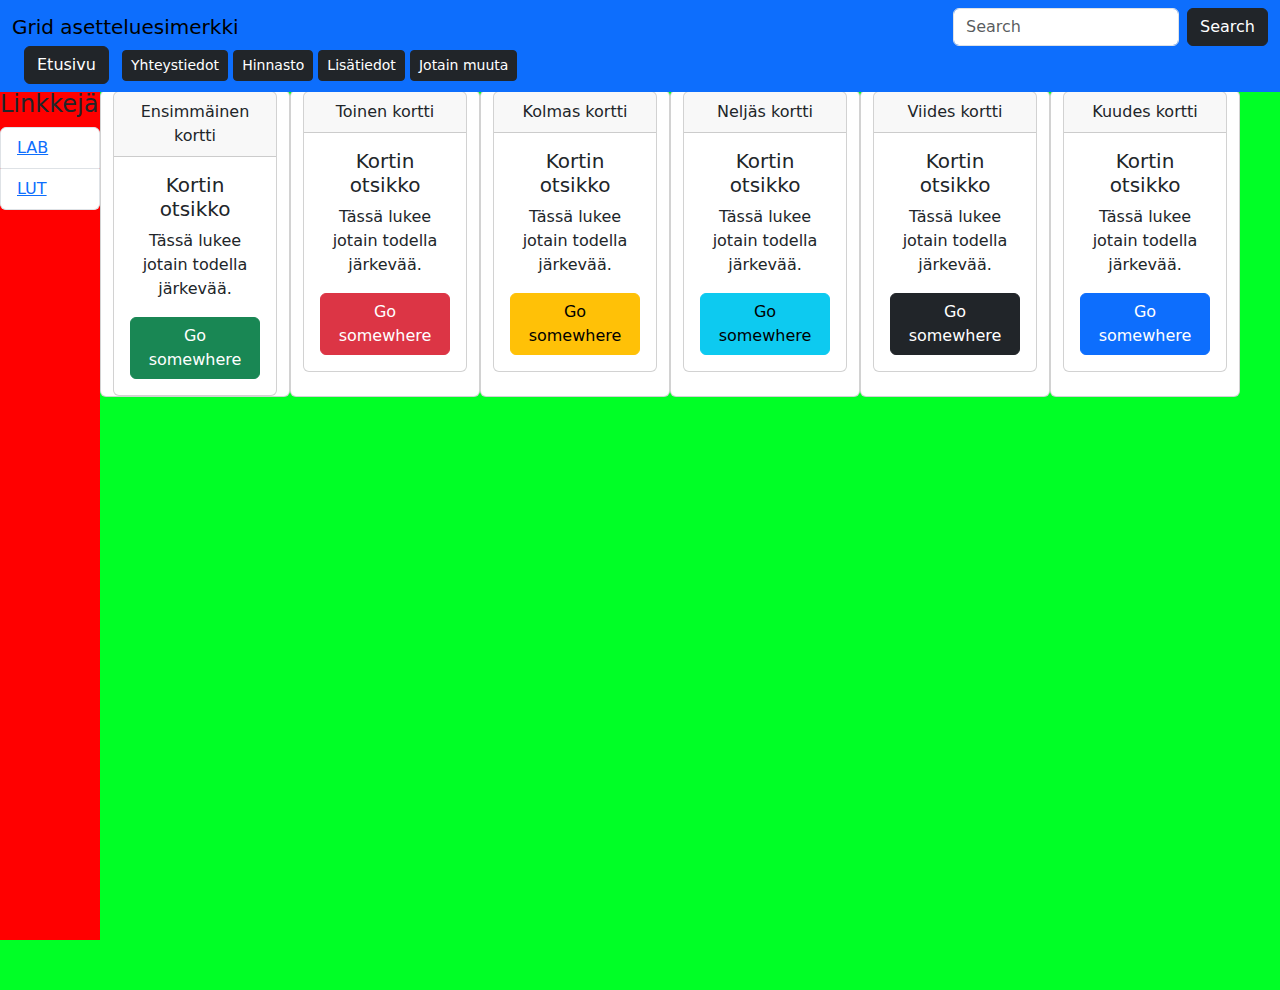
<file: bootstrap-grid.html>
<!DOCTYPE html>
<html>

<head>
    <meta charset="utf-8">
    <meta name="viewport" content="width=device-width, initial-scale=1">
    <title>Grid esimerkki</title>
    <link href="https://cdn.jsdelivr.net/npm/bootstrap@5.3.3/dist/css/bootstrap.min.css" rel="stylesheet"
        integrity="sha384-QWTKZyjpPEjISv5WaRU9OFeRpok6YctnYmDr5pNlyT2bRjXh0JMhjY6hW+ALEwIH" crossorigin="anonymous">
    <link type="text/css" rel="stylesheet" href="tyylit/grid.css">
</head>

<body>
    <div class="main">
        <nav class="navbar fixed-top bg-primary">
            <div class="container-fluid">
                <span class="navbar-brand mb-0 h1">Grid asetteluesimerkki</span>
                <form class="d-flex" role="search">
                    <input class="form-control me-2" type="search" placeholder="Search" aria-label="Search">
                    <button class="btn btn-dark" type="submit">Search</button>
                </form>
                <form class="container-fluid justify-content-start">
                    <button class="btn btn-dark me-2" type="button">Etusivu</button>
                    <button class="btn btn-sm btn-dark" type="button">Yhteystiedot</button>
                    <button class="btn btn-sm btn-dark" type="button">Hinnasto</button>
                    <button class="btn btn-sm btn-dark" type="button">Lisätiedot</button>
                    <button class="btn btn-sm btn-dark" type="button">Jotain muuta</button>
                </form>
            </div>
        </nav>
        <div class="grid-container">
            <div class="sidebar">
                <h4>Linkkejä</h4>
                <ul class="list-group">
                    <li class="list-group-item"><a href="https://lab.fi" data-bs-toggle="tooltip"
                            data-bs-placement="top" data-bs-title="Default tooltip">LAB</a></li>
                    <li class="list-group-item"><a href="https://lut.fi" data-bs-toggle="tooltip"
                            data-bs-placement="top" data-bs-title="Default tooltip">LUT</a></li>
                </ul>
            </div>
            <div class="container">
                <div class="row">
                    <div class="card text-center col-6 col-md-4 col-lg-2">
                        <div class="card">
                            <div class="card-header">
                                Ensimmäinen kortti
                            </div>
                            <div class="card-body">
                                <h5 class="card-title">Kortin otsikko</h5>
                                <p class="card-text">Tässä lukee jotain todella järkevää.</p>
                                <a href="#" class="btn btn-success">Go somewhere</a>
                            </div>
                        </div>
                    </div>
                    <div class="card text-center col-6 col-md-4 col-lg-2">
                        <div class="card">
                            <div class="card-header">
                                Toinen kortti
                            </div>
                            <div class="card-body">
                                <h5 class="card-title">Kortin otsikko</h5>
                                <p class="card-text">Tässä lukee jotain todella järkevää.</p>
                                <a href="#" class="btn btn-danger">Go somewhere</a>
                            </div>
                        </div>
                    </div>
                    <div class="card text-center col-6 col-md-4 col-lg-2">
                        <div class="card">
                            <div class="card-header">
                                Kolmas kortti
                            </div>
                            <div class="card-body">
                                <h5 class="card-title">Kortin otsikko</h5>
                                <p class="card-text">Tässä lukee jotain todella järkevää.</p>
                                <a href="#" class="btn btn-warning">Go somewhere</a>
                            </div>
                        </div>
                    </div>
                    <div class="card text-center col-6 col-md-4 col-lg-2">
                        <div class="card">
                            <div class="card-header">
                                Neljäs kortti
                            </div>
                            <div class="card-body">
                                <h5 class="card-title">Kortin otsikko</h5>
                                <p class="card-text">Tässä lukee jotain todella järkevää.</p>
                                <a href="#" class="btn btn-info">Go somewhere</a>
                            </div>
                        </div>
                    </div>
                    <div class="card text-center col-6 col-md-4 col-lg-2">
                        <div class="card">
                            <div class="card-header">
                                Viides kortti
                            </div>
                            <div class="card-body">
                                <h5 class="card-title">Kortin otsikko</h5>
                                <p class="card-text">Tässä lukee jotain todella järkevää.</p>
                                <a href="#" class="btn btn-dark">Go somewhere</a>
                            </div>
                        </div>
                    </div>
                    <div class="card text-center col-6 col-md-4 col-lg-2">
                        <div class="card">
                            <div class="card-header">
                                Kuudes kortti
                            </div>
                            <div class="card-body">
                                <h5 class="card-title">Kortin otsikko</h5>
                                <p class="card-text">Tässä lukee jotain todella järkevää.</p>
                                <a href="#" class="btn btn-primary">Go somewhere</a>
                            </div>
                        </div>
                    </div>
                </div>
            </div>
            <script src="https://cdn.jsdelivr.net/npm/bootstrap@5.3.3/dist/js/bootstrap.bundle.min.js"
                integrity="sha384-YvpcrYf0tY3lHB60NNkmXc5s9fDVZLESaAA55NDzOxhy9GkcIdslK1eN7N6jIeHz"
                crossorigin="anonymous"></script>

            <script> const tooltipTriggerList = document.querySelectorAll('[data-bs-toggle="tooltip"]')
                const tooltipList = [...tooltipTriggerList].map(tooltipTriggerEl => new bootstrap.Tooltip(tooltipTriggerEl))</script>
</body>

</html>
</file>
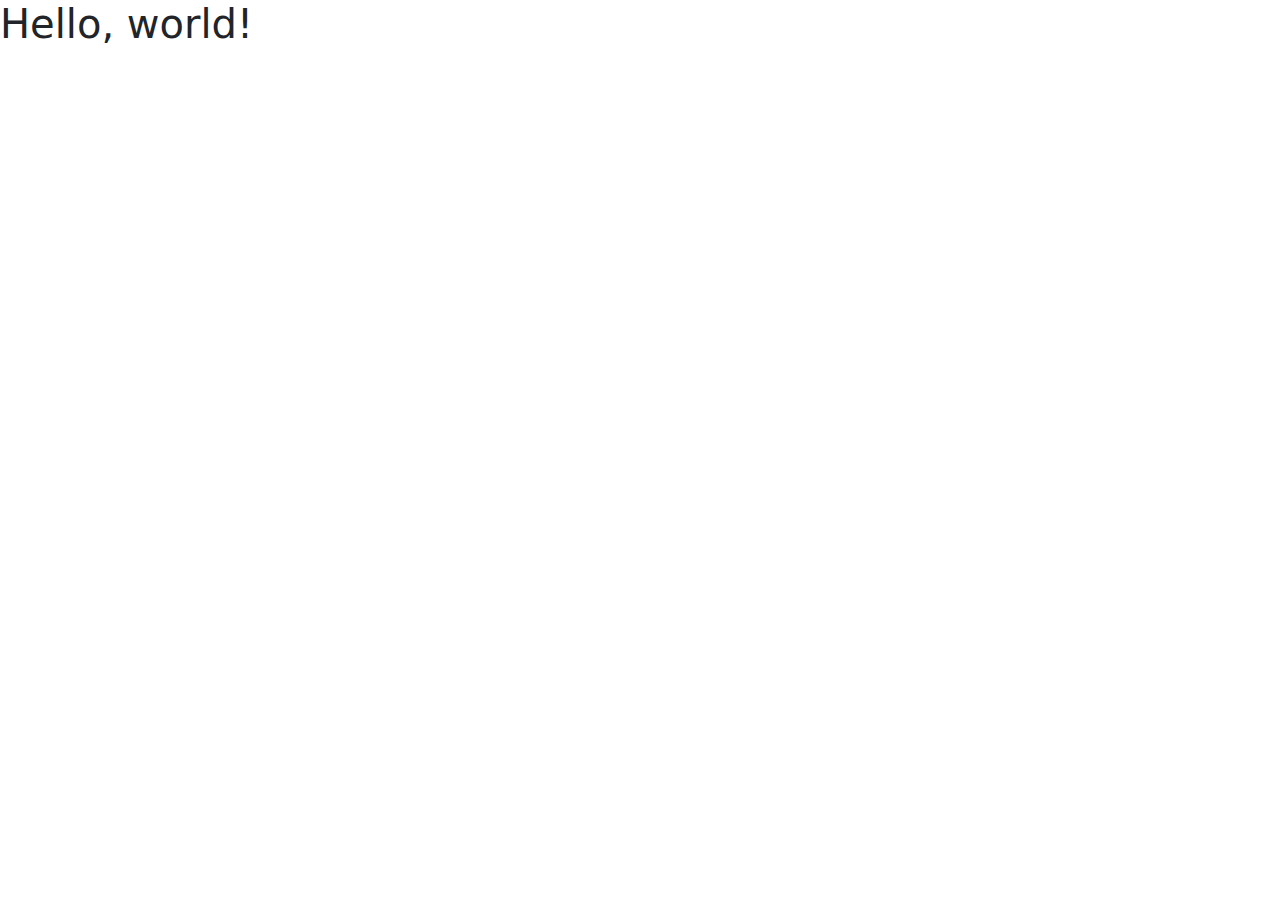
<file: bootstrap.html>
<!doctype html>
<html lang="en">

<head>
    <meta charset="utf-8">
    <meta name="viewport" content="width=device-width, initial-scale=1">
    <title>Bootstrap demo</title>
    <link href="https://cdn.jsdelivr.net/npm/bootstrap@5.3.3/dist/css/bootstrap.min.css" rel="stylesheet"
        integrity="sha384-QWTKZyjpPEjISv5WaRU9OFeRpok6YctnYmDr5pNlyT2bRjXh0JMhjY6hW+ALEwIH" crossorigin="anonymous">
</head>

<body>
    <h1>Hello, world!</h1>
    <script src="https://cdn.jsdelivr.net/npm/bootstrap@5.3.3/dist/js/bootstrap.bundle.min.js"
        integrity="sha384-YvpcrYf0tY3lHB60NNkmXc5s9fDVZLESaAA55NDzOxhy9GkcIdslK1eN7N6jIeHz"
        crossorigin="anonymous"></script>
</body>

</html>
</file>
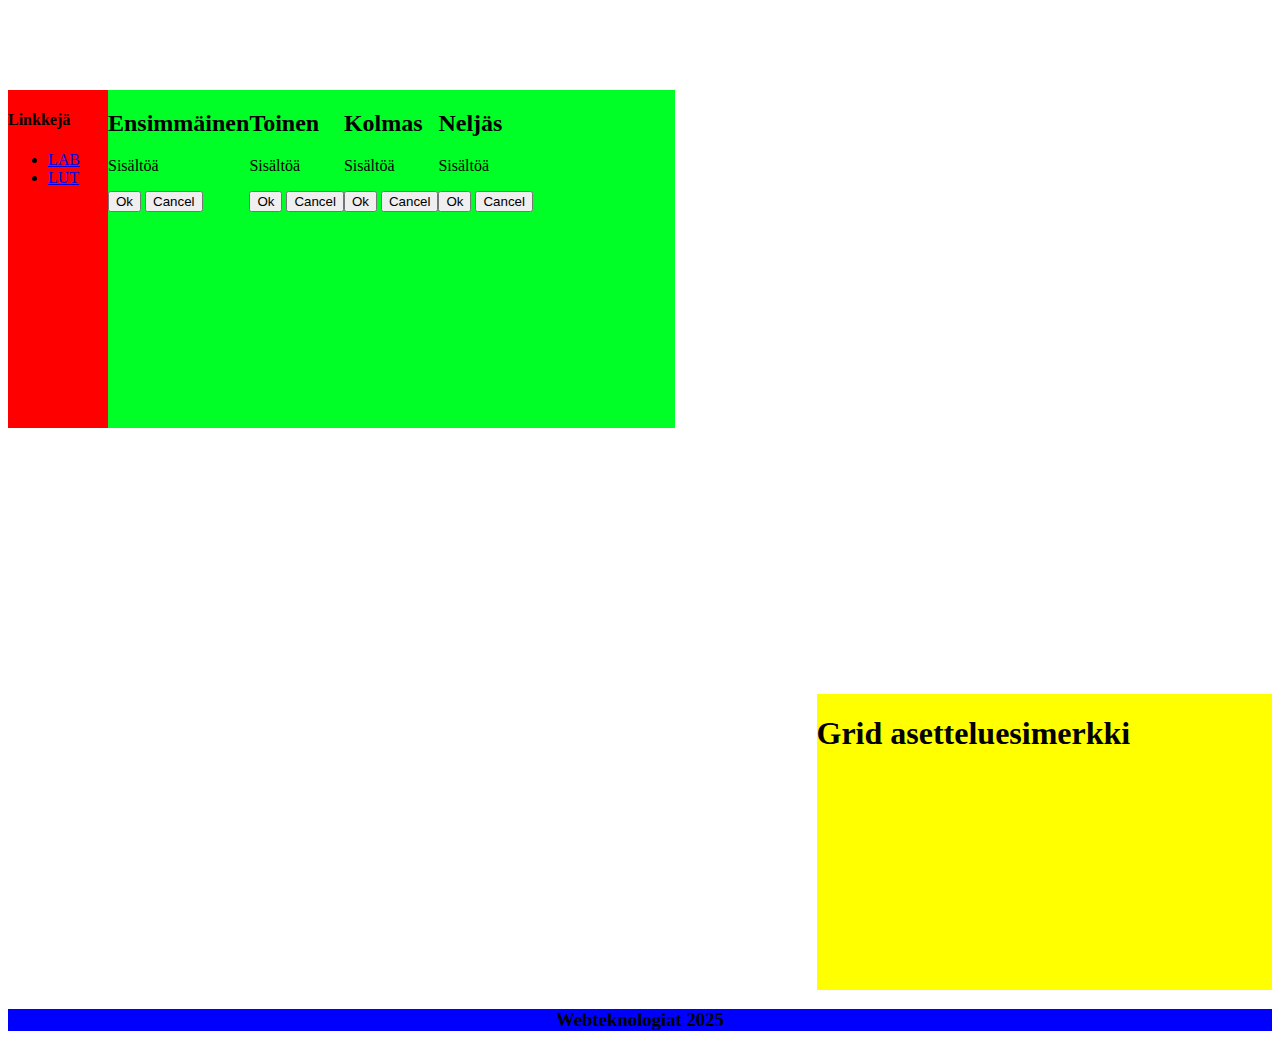
<file: grid.html>
<!DOCTYPE html>
<html>

<head>
    <title>Grid esimerkki</title>
    <link type="text/css" rel="stylesheet" href="tyylit/grid.css">
</head>

<body>
    <div class="grid-container">
        <div class="header">
            <h1>Grid asetteluesimerkki</h1>
        </div>
        <div class="sidebar">
            <h4>Linkkejä</h4>
            <ul>
                <li><a href="https://lab.fi">LAB</a></li>
                <li><a href="https://lut.fi">LUT</a></li>
            </ul>
        </div>
        <div class="main">
            <div class="card">
                <h2>Ensimmäinen</h2>
                <p>Sisältöä</p>
                <div>
                    <input type="button" value="Ok">
                    <input type="button" value="Cancel">
                </div>
            </div>
            <div class="card">
                <h2>Toinen</h2>
                <p>Sisältöä</p>
                <div>
                    <input type="button" value="Ok">
                    <input type="button" value="Cancel">
                </div>
            </div>
            <div class="card">
                <h2>Kolmas</h2>
                <p>Sisältöä</p>
                <div>
                    <input type="button" value="Ok">
                    <input type="button" value="Cancel">
                </div>
            </div>
            <div class="card">
                <h2>Neljäs</h2>
                <p>Sisältöä</p>
                <div>
                    <input type="button" value="Ok">
                    <input type="button" value="Cancel">
                </div>
            </div>
        </div>
    </div>
    <div class="footer">
        <h3>Webteknologiat 2025</h3>
    </div>
    </div>

</body>

</html>
</file>
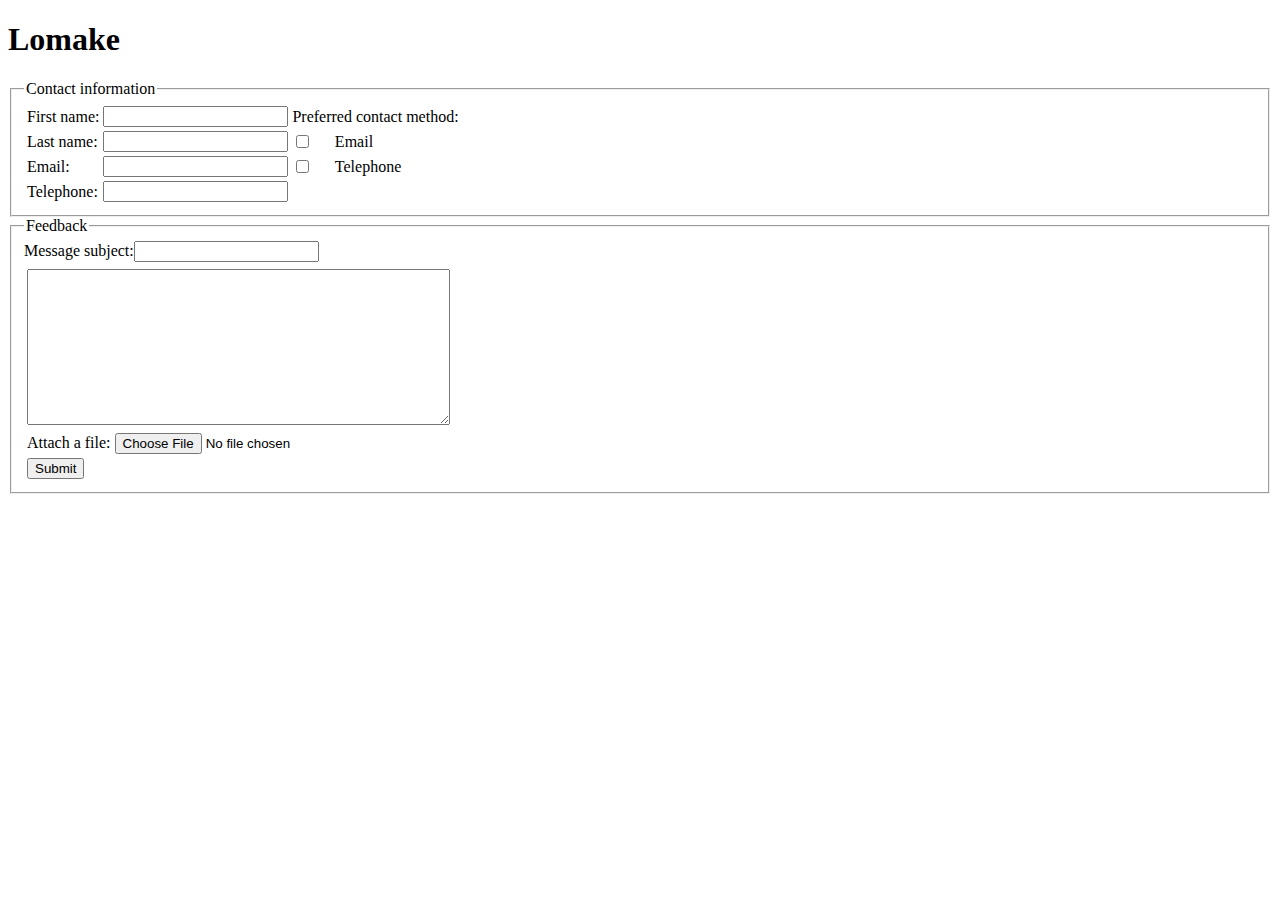
<file: lomake.html>
<!DOCTYPE html>
<html lang="fi">

<head>
    <title>Lomake</title>
</head>

<body>
    <h1>Lomake</h1>

    <form>
        <fieldset>
            <legend>Contact information</legend>
            <table>
                <tr>
                    <td><label for="fname">First name:</label></td>
                    <td><input type="text" id="fname" name="fname"></td>
                    <td colspan="2">Preferred contact method:</td>
                </tr>
                <tr>
                    <td><label for="lname">Last name:</label></td>
                    <td><input type="text" id="lname" name="lname"></td>
                    <td><input type="checkbox"></td>
                    <td><label>Email</label></td>
                </tr>
                <tr>
                    <td><label for="email">Email:</label></td>
                    <td><input type="text" id="email" name="email"></td>
                    <td><input type="checkbox"></td>
                    <td><label>Telephone</label></td>
                </tr>
                <tr>
                    <td><label for="tphone">Telephone:</label></td>
                    <td><input type="text" id="tphone" name="tphone"></td>
                </tr>
            </table>
        </fieldset>
        <fieldset>
            <legend>Feedback</legend>
            <table>
                <tr>
                    <td></td><label for="msg">Message subject:</label>
                    <input type="text" id="msg" name="msg"></td>
                </tr>
                <tr>
                    <td><textarea rows="10" cols="50"></textarea></td>
                </tr>
                <tr>
                    <td><label for="attach">Attach a file:</label>
                        <input type="file" id="attach" name="attach">
                    </td>
                </tr>
                <tr>
                    <td><input type="submit"></td>
                </tr>
            </table>
        </fieldset>
    </form>
</body>

</html>
</file>
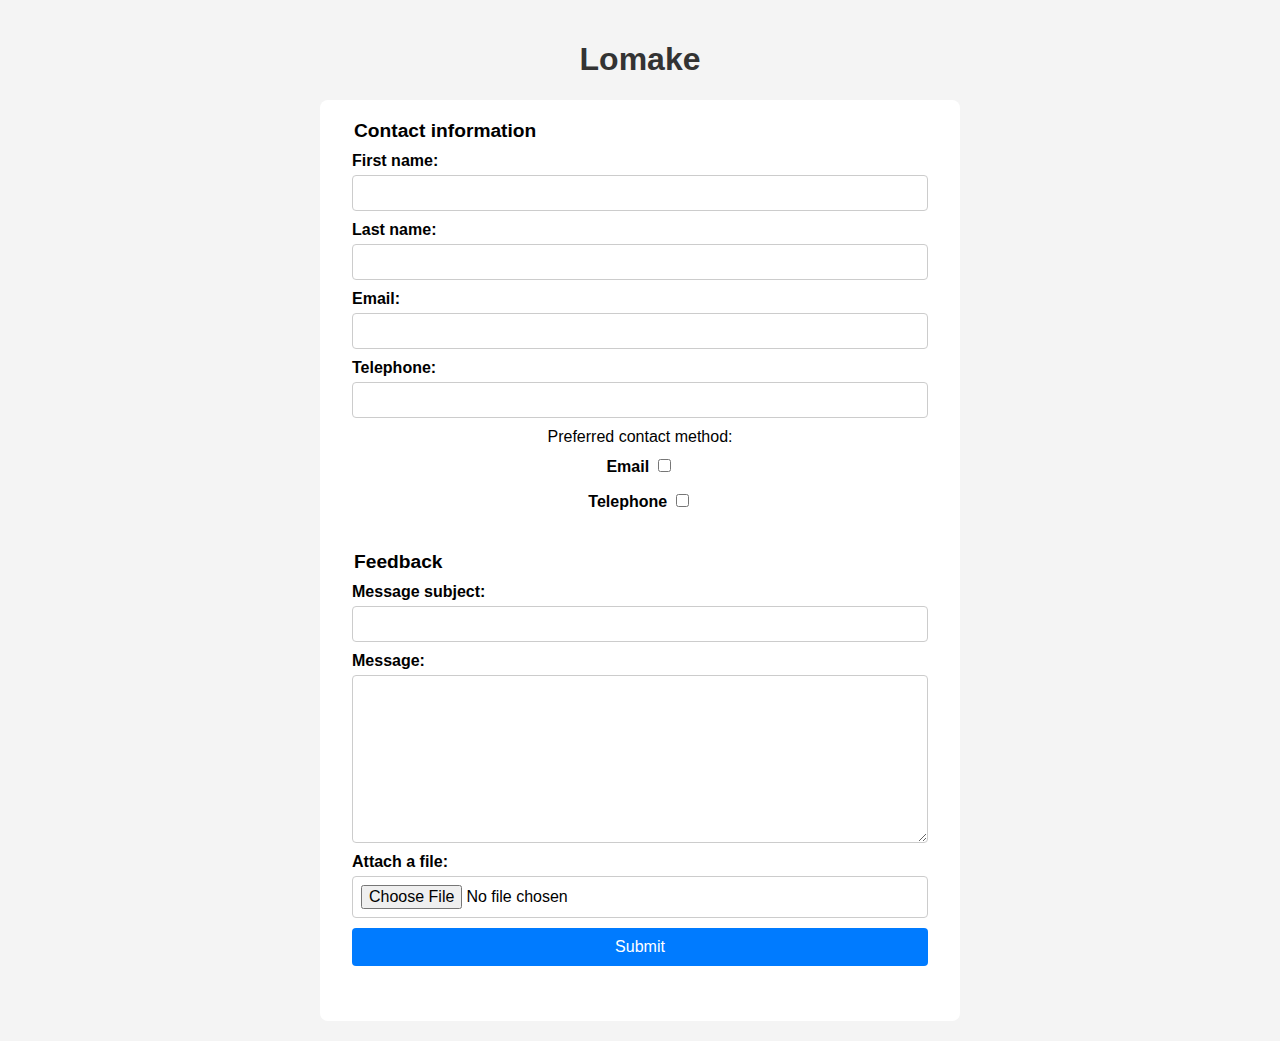
<file: lomake2.html>
<!DOCTYPE html>
<html lang="fi">

<head>
    <meta charset="UTF-8">
    <meta name="viewport" content="width=device-width, initial-scale=1.0">
    <title>Lomake</title>
    <link rel="stylesheet" href="tyylit/styles.css">
</head>

<body>
    <h1>Lomake</h1>
    <form>
        <fieldset class="contact-info">
            <legend>Contact information</legend>
            <div class="form-group">
                <label for="fname">First name:</label>
                <input type="text" id="fname" name="fname">
            </div>
            <div class="form-group">
                <label for="lname">Last name:</label>
                <input type="text" id="lname" name="lname">
            </div>
            <div class="form-group">
                <label for="email">Email:</label>
                <input type="text" id="email" name="email">
            </div>
            <div class="form-group">
                <label for="tphone">Telephone:</label>
                <input type="text" id="tphone" name="tphone">
            </div>
            <div class="form-group contact-method">
                <span>Preferred contact method:</span>
                <label for="contact-email">Email
                    <input type="checkbox" id="contact-email"></label>
                <label for="contact-phone">Telephone
                    <input type="checkbox" id="contact-phone"></label>
            </div>
        </fieldset>

        <fieldset class="feedback">
            <legend>Feedback</legend>
            <div class="form-group">
                <label for="msg">Message subject:</label>
                <input type="text" id="msg" name="msg">
            </div>
            <div class="form-group">
                <label for="message">Message:</label>
                <textarea id="message" rows="10" cols="50"></textarea>
            </div>
            <div class="form-group">
                <label for="attach">Attach a file:</label>
                <input type="file" id="attach" name="attach">
            </div>
            <div class="form-group">
                <input type="submit" value="Submit">
            </div>
        </fieldset>
    </form>
</body>

</html>
</file>
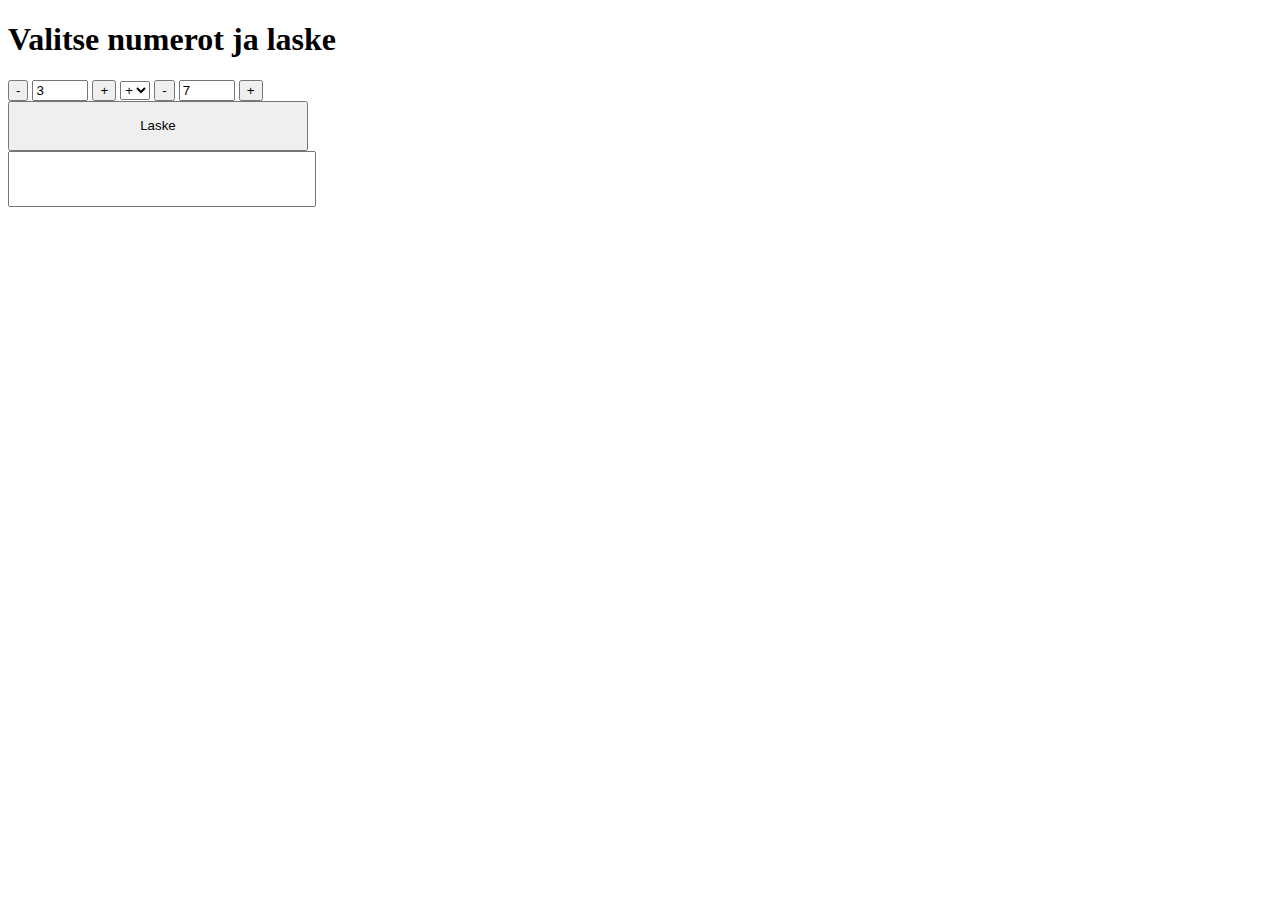
<file: java/calculator.html>
<!DOCTYPE html>
<html lang="en">

<head>
    <meta charset="UTF-8">
    <meta name="viewport" content="width=device-width, initial-scale=1.0">
    <title>Document</title>
    <link type="text/css" href="styles/calculator.css">
    <link href="https://cdn.jsdelivr.net/npm/bootstrap@5.3.4/dist/css/bootstrap.min.css" rel="stylesheet"
        integrity="sha384-DQvkBjpPgn7RC31MCQoOeC9TI2kdqa4+BSgNMNj8v77fdC77Kj5zpWFTJaaAoMbC" crossorigin="anonymous">
</head>
</head>

<body>
    <div class="container mt-5 text-center">
        <h1>Valitse numerot ja laske</h1>

        <div class="d-flex justify-content-center align-items-center my-3">
            <button class="btn btn-primary me-2" onclick="changeNumber('num1', -1)">-</button>
            <input id="num1" type="number" value="0" class="form-control text-center w-25" min="0" max="10">
            <button class="btn btn-primary ms-2" onclick="changeNumber('num1', +1)">+</button>

            <select id="operator" class="form-select w-25 mx-auto my-2">
                <option value="+">+</option>
                <option value="-">-</option>
                <option value="*">*</option>
                <option value="/">/</option>
            </select>

            <button class="btn btn-primary me-2" onclick="changeNumber('num2', -1)">-</button>
            <input id="num2" type="number" value="0" class="form-control text-center w-25" min="0" max="10">
            <button class="btn btn-primary ms-2" onclick="changeNumber('num2', +1)">+</button>
        </div>

        <button class="btn btn-primary me-2" style="width:300px;height:50px;" onclick="calculate()">Laske</button>

        <div class="result-box mt-5">
            <input id="result" style="width:300px;height:50px;" type="text">
        </div>
        <div id="calculation-history" class="mt-3">
            <ul id="history-list"></ul>
        </div>

        <div class="mt-3">
            <p id="calculation-count"></p>
        </div>
        <script defer src="scripts/calculator.js"></script>
</body>

</html>
</file>
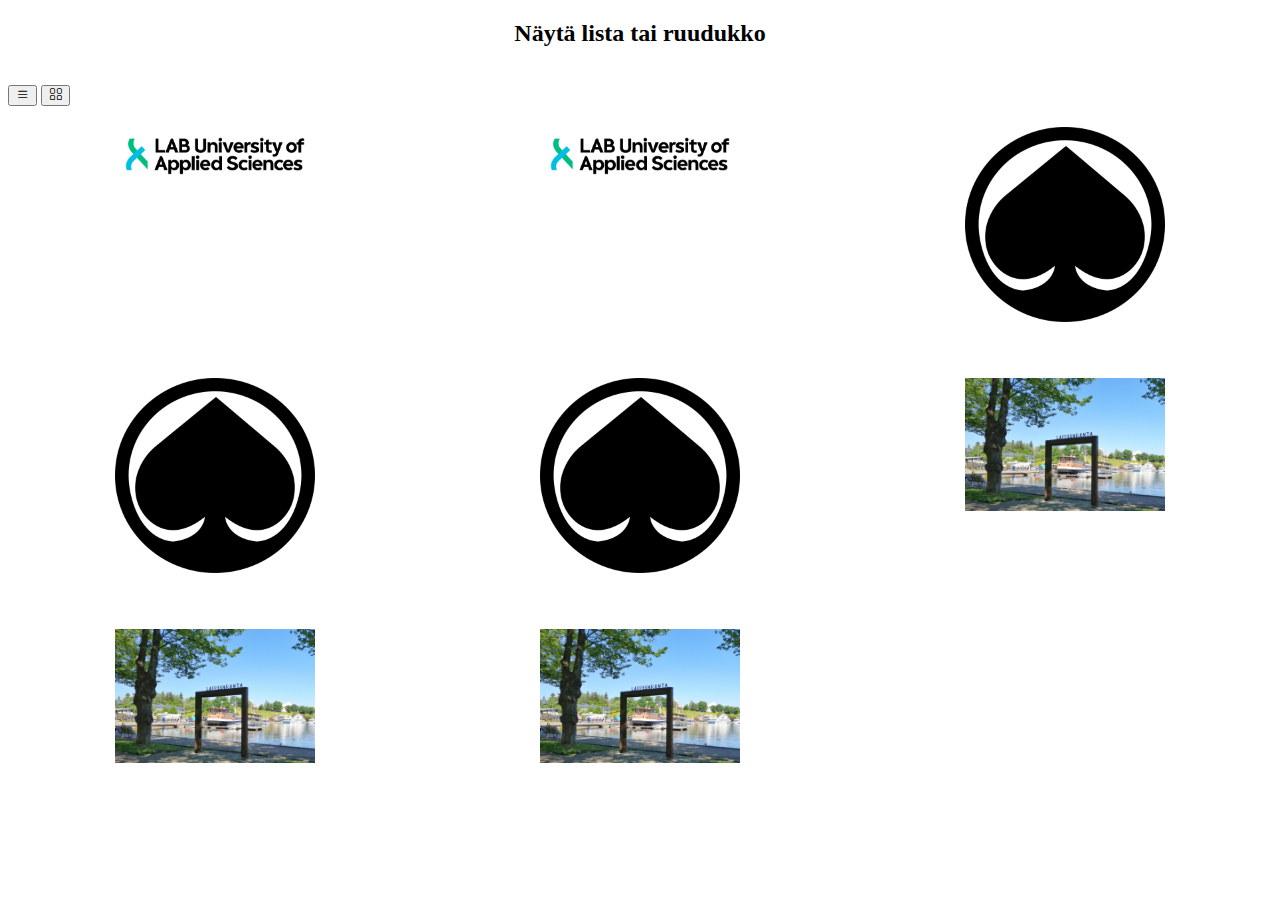
<file: java/listgrid.html>
<!DOCTYPE html>
<html lang="fi">

<head>
    <meta charset="UTF-8">
    <meta name="viewport" content="width=device-width, initial-scale=1.0">
    <title>Document</title>
    <link type="text/css" href="styles/listgrid.css" rel="stylesheet">
    <link href="https://cdn.jsdelivr.net/npm/bootstrap@5.3.5/dist/css/bootstrap.min.css" rel="stylesheet"
        integrity="sha384-SgOJa3DmI69IUzQ2PVdRZhwQ+dy64/BUtbMJw1MZ8t5HZApcHrRKUc4W0kG879m7" crossorigin="anonymous">
    <link rel="stylesheet" href="https://cdn.jsdelivr.net/npm/bootstrap-icons@1.11.3/font/bootstrap-icons.min.css">
    <script src="http://ajax.googleapis.com/ajax/libs/jquery/3.7.1/jquery.min.js"></script>
</head>

<body>
    <div class="container mt-3">
        <h2 style="text-align: center;">Näytä lista tai ruudukko</h2><br>
        <div class="d-flex justify-content-end mb-3">
            <button class="btn btn-success me-2" onclick="setList()">
                <i class="bi bi-list"></i>
            </button>
            <button class="btn btn-success" onclick="setGrid()">
                <i class="bi bi-grid"></i>
            </button>
        </div>
        <div id="image-container" class="grid-container">
            <div class="grid-item">
                <img src="images/labin_logo.png" alt="Kuva 1" class="img-fluid" width="200">
            </div>
            <div class="grid-item">
                <img src="images/labin_logo.png" alt="Kuva 2" class="img-fluid" width="200">
            </div>
            <div class="grid-item">
                <img src="images/Ässät_Logo.svg.png" alt="Kuva 3" class="img-fluid" width="200">
            </div>
            <div class="grid-item">
                <img src="images/Ässät_Logo.svg.png" alt="Kuva 4" class="img-fluid" width="200">
            </div>
            <div class="grid-item">
                <img src="images/Ässät_Logo.svg.png" alt="Kuva 5" class="img-fluid" width="200">
            </div>
            <div class="grid-item">
                <img src="images/Satama_2020.jpeg" alt="Kuva 6" class="img-fluid" width="200">
            </div>
            <div class="grid-item">
                <img src="images/Satama_2020.jpeg" alt="Kuva 7" class="img-fluid" width="200">
            </div>
            <div class="grid-item">
                <img src="images/Satama_2020.jpeg" alt="Kuva 8" class="img-fluid" width="200">
            </div>
        </div>

        <script src="scripts/listgrid.js"></script>
</body>

</html>
</file>
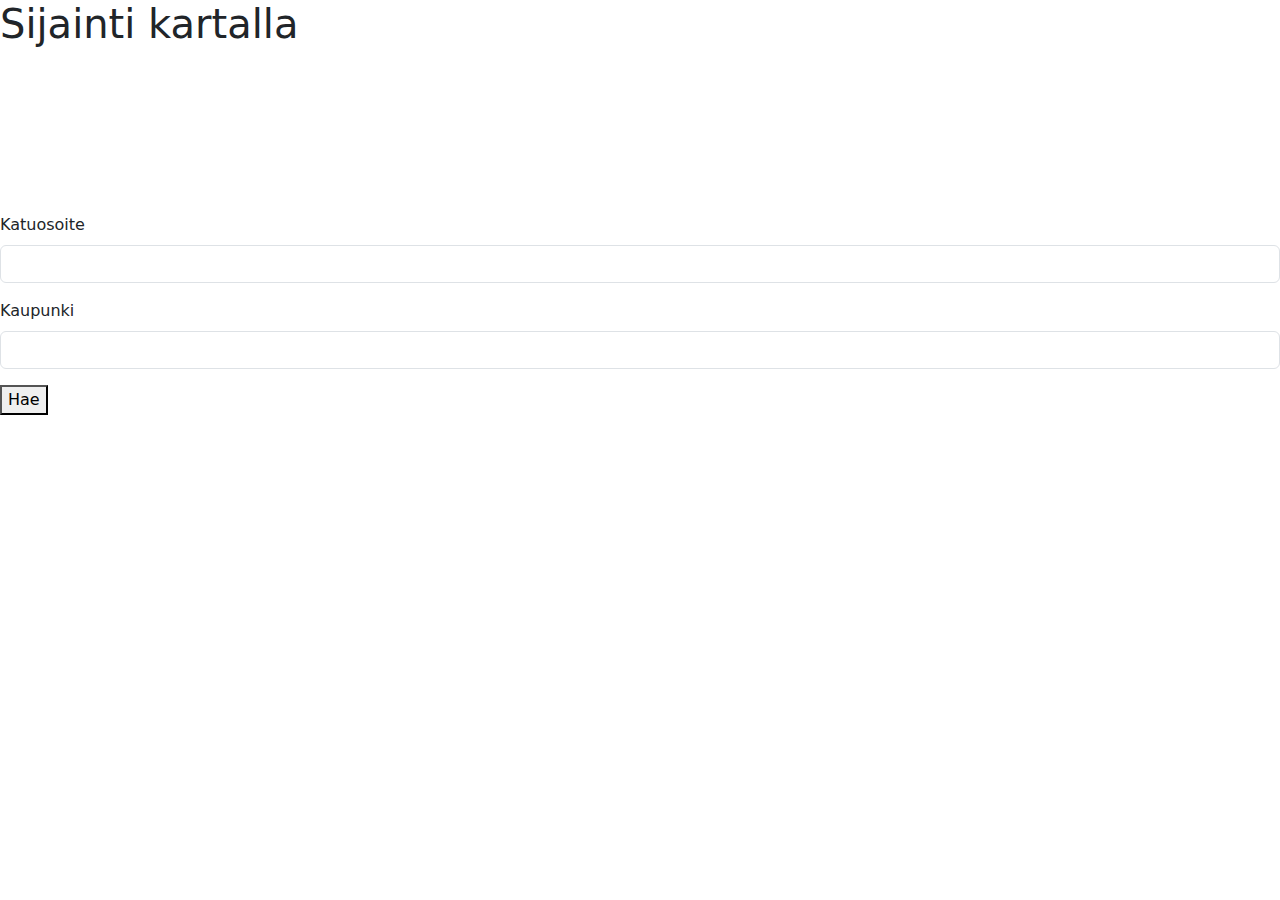
<file: java/map.html>
<!DOCTYPE html>
<html lang="en">

<head>
    <meta charset="UTF-8">
    <meta name="viewport" content="width=device-width, initial-scale=1.0">
    <title>Document</title>
    <link type="text/css" href="styles/map.css">
    <link href="https://cdn.jsdelivr.net/npm/bootstrap@5.3.3/dist/css/bootstrap.min.css" rel="stylesheet"
        integrity="sha384-QWTKZyjpPEjISv5WaRU9OFeRpok6YctnYmDr5pNlyT2bRjXh0JMhjY6hW+ALEwIH" crossorigin="anonymous">

</head>

<body>
    <h1>Sijainti kartalla</h1>
    <iframe id="map-frame" src="https://www.google.com/maps?q=Yliopistonkatu36Lappeenranta&output=embed" width="100%"
        height="100%" frameBorder="0">
    </iframe>
    <form>
        <div class="mb-3">
            <label for="exampleInputAddress" class="form-label">Katuosoite</label>
            <input type="address" class="form-control" id="exampleInputAddress" aria-describedby="AddressHelp">
        </div>
        <div class="mb-3">
            <label for="exampleInputCity" class="form-label">Kaupunki</label>
            <input type="city" class="form-control" id="exampleInputCity" aria-describedby="CityHelp">
        </div>
        <button type="button" onclick="showMap()">Hae</button>
    </form>

    <script defer src="scripts/map.js"></script>
</body>

</html>
</file>
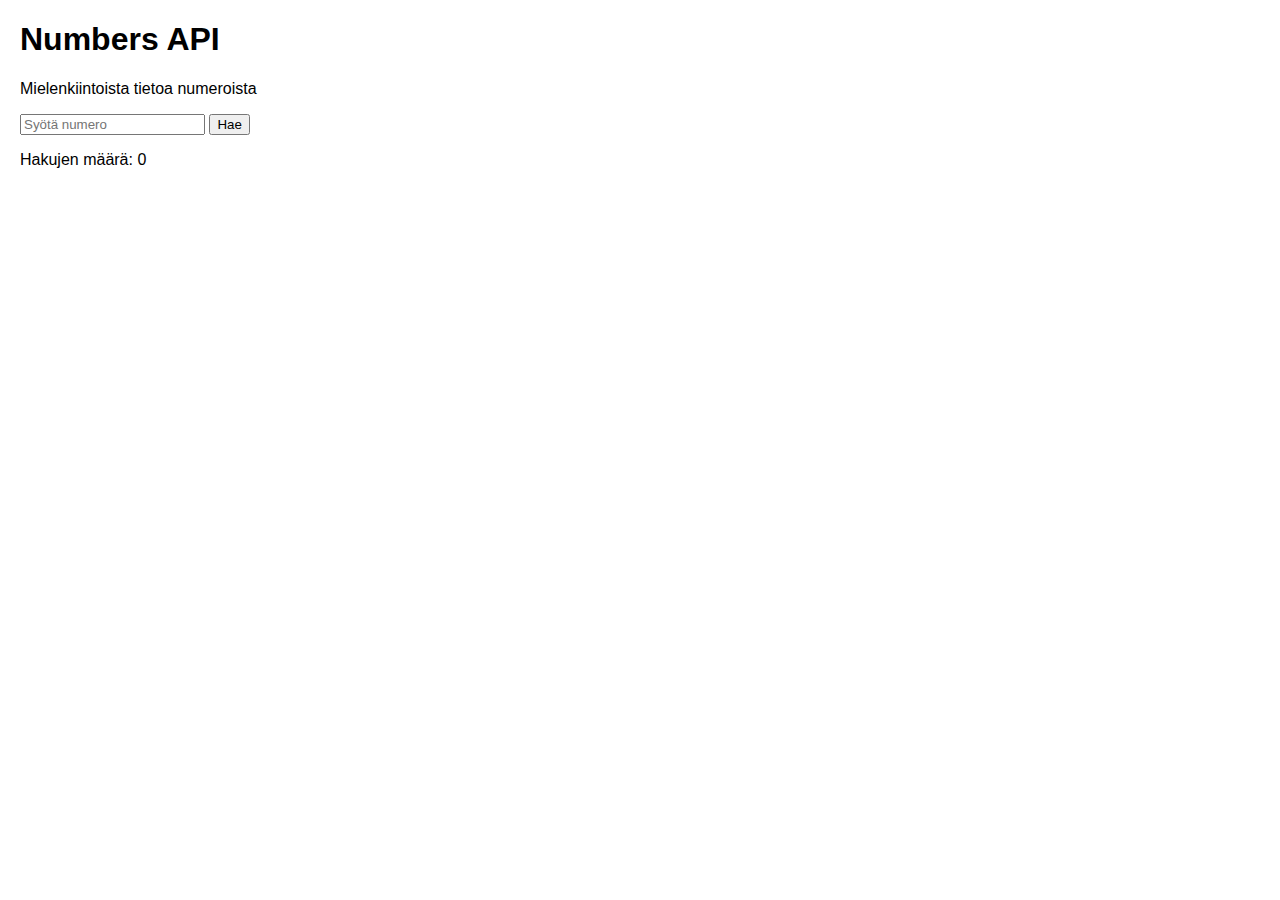
<file: java/number.html>
<!DOCTYPE html>
<html lang="en">

<head>
    <meta charset="UTF-8">
    <meta name="viewport" content="width=device-width, initial-scale=1.0">
    <title>Document</title>
    <link type="text/css" href="styles/number.css" rel="stylesheet">
    <link href="https://cdn.jsdelivr.net/npm/bootstrap@5.3.5/dist/css/bootstrap.min.css" rel="stylesheet"
        integrity="sha384-SgOJa3DmI69IUzQ2PVdRZhwQ+dy64/BUtbMJw1MZ8t5HZApcHrRKUc4W0kG879m7" crossorigin="anonymous">
    <script src="http://ajax.googleapis.com/ajax/libs/jquery/3.7.1/jquery.min.js"></script>
</head>

<body>
    <div class="container mt-4">
        <h1>Numbers API</h1>
        <p>Mielenkiintoista tietoa numeroista</p>
        <input type="number" id="numberInput" placeholder="Syötä numero" class="form-control w-25 mb-3">
        <button onclick="getData()" class="btn btn-primary">Hae</button>
        <p class="mt-3">Hakujen määrä: <span id="counter">0</span></p>
        <img id="gif" src="images/Ajax-loader.gif" style="display:none;" alt="Loading...">


        <div class="accordion mt-3" id="accordionExample"></div>
    </div>

    <script src="scripts/number.js"></script>
    <script src="https://cdn.jsdelivr.net/npm/bootstrap@5.3.5/dist/js/bootstrap.bundle.min.js"></script>
</body>

</html>
</file>
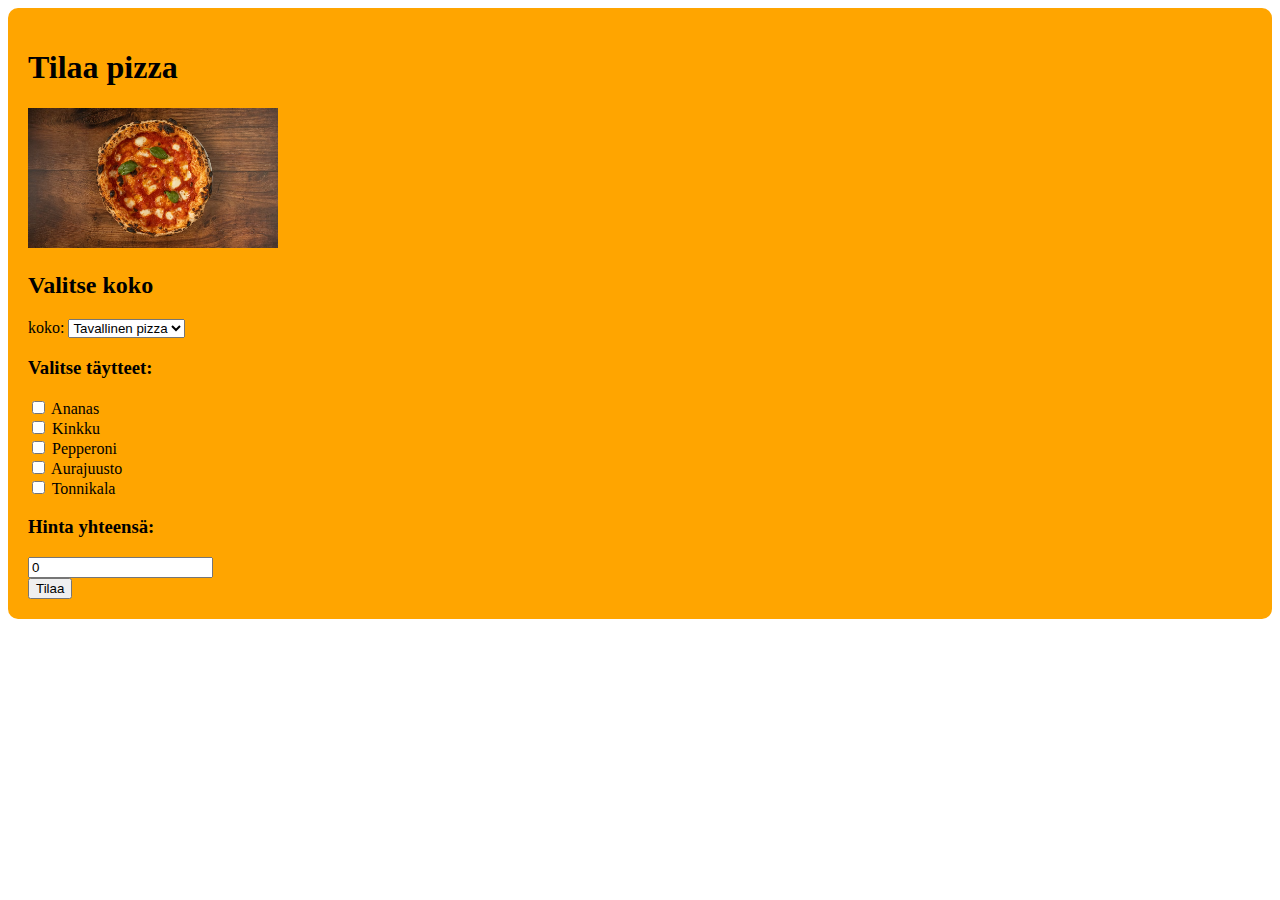
<file: java/pizza.html>
<!DOCTYPE html>
<html lang="fi">

<head>
    <meta charset="UTF-8">
    <meta name="viewport" content="width=device-width, initial-scale=1.0">
    <title>Pizza</title>
    <link type="text/css" href="styles/pizza.css" rel="stylesheet">
    <link href="https://cdn.jsdelivr.net/npm/bootstrap@5.3.4/dist/css/bootstrap.min.css" rel="stylesheet"
        integrity="sha384-DQvkBjpPgn7RC31MCQoOeC9TI2kdqa4+BSgNMNj8v77fdC77Kj5zpWFTJaaAoMbC" crossorigin="anonymous">
    <script src="http://ajax.googleapis.com/ajax/libs/jquery/3.7.1/jquery.min.js"></script>
</head>

<body>
    <div class="container">
        <h1>Tilaa pizza</h1>
        <div class="image">
            <img src="images/pizza.avif" alt="pizza" width="250">
        </div>
        <h2>Valitse koko</h2>
        <label for="pizza-size">koko:</label>
        <select id="pizza-size" onchange="updatePrice()">
            <option value="6">Tavallinen pizza</option>
            <option value="12">Perhepizza</option>
        </select>

        <h3>Valitse täytteet:</h3>
        <div>
            <label><input type="checkbox" class="topping" value="2" onchange="updatePrice()"> Ananas</label><br>
            <label><input type="checkbox" class="topping" value="2" onchange="updatePrice()"> Kinkku</label><br>
            <label><input type="checkbox" class="topping" value="2" onchange="updatePrice()"> Pepperoni</label><br>
            <label><input type="checkbox" class="topping" value="2" onchange="updatePrice()"> Aurajuusto</label><br>
            <label><input type="checkbox" class="topping" value="2" onchange="updatePrice()"> Tonnikala</label>
        </div>
        <h3>Hinta yhteensä:</h3>
        <input type="text" id="total-price" readonly value="0">
        <div class="form-group">
            <button type="button" onclick="resetSelections()" class="btn btn-primary">Tilaa</button>
        </div>
    </div>
    <script src="scripts/pizza.js"></script>
</body>

</html>
</file>
<file: tyylit/grid.css>
.grid-container {
    display: grid;
    grid-template-rows: auto 50px;
    grid-template-columns: 100px auto;
    grid-template-areas:
        "sidebar main"
        "footer footer";
    height: 100vh;
    margin-top: 90px;
}

.header {
    grid-area: header;
    background-color: yellow;
}

.footer {
    grid-area: footer;
    background-color: blue;
    text-align: center;
}

.sidebar {
    grid-area: sidebar;
    background-color: red;
}

.main {
    grid-area: main;
    background-color: rgb(0, 255, 38);
    display: flex;
    flex-direction: row;
    flex-wrap: wrap;
}
</file>
<file: tyylit/styles.css>
body {
    font-family: Arial, sans-serif;
    background-color: #f4f4f4;
    margin: 0;
    padding: 20px;
}

h1 {
    text-align: center;
    color: #333;
}

form {
    max-width: 600px;
    margin: 0 auto;
    background: #ffffff;
    padding: 20px;
    border-radius: 8px;
    box-shadow: 0 0 10px rgba(255, 255, 255, 0.1);
}

fieldset {
    border: none;
    margin-bottom: 15px;
    padding: 10px;
}

legend {
    font-size: 1.2em;
    font-weight: bold;
}

.form-group {
    display: flex;
    flex-direction: column;
    margin-bottom: 10px;
}

.form-group label {
    margin-bottom: 5px;
    font-weight: bold;
}

.form-group input,
.form-group textarea {
    padding: 8px;
    border: 1px solid #ccc;
    border-radius: 4px;
    font-size: 1em;
}

.contact-method {
    display: flex;
    align-items: center;
    gap: 10px;
}

input[type="submit"] {
    background-color: #007bff;
    color: white;
    border: none;
    padding: 10px;
    cursor: pointer;
    border-radius: 4px;
}

input[type="submit"]:hover {
    background-color: #0056b3;
}
</file>
<file: java/styles/calculator.css>
body {
    font-family: Arial, sans-serif;
    background-color: #f4f4f4;
    margin: 0;
    padding: 20px;
}

h1 {
    text-align: center;
    color: #333;
}

form {
    max-width: 600px;
    margin: 0 auto;
    background: #ffffff;
    padding: 20px;
    border-radius: 8px;
    box-shadow: 0 0 10px rgba(255, 255, 255, 0.1);
}

fieldset {
    border: none;
    margin-bottom: 15px;
    padding: 10px;
}

legend {
    font-size: 1.2em;
    font-weight: bold;
}

.form-group {
    display: flex;
    flex-direction: column;
    margin-bottom: 10px;
}

.form-group label {
    margin-bottom: 5px;
    font-weight: bold;
}

.form-group input,
.form-group textarea {
    padding: 8px;
    border: 1px solid #ccc;
    border-radius: 4px;
    font-size: 1em;
}

.contact-method {
    display: flex;
    align-items: center;
    gap: 10px;
}

input[type="submit"] {
    background-color: #007bff;
    color: white;
    border: none;
    padding: 10px;
    cursor: pointer;
    border-radius: 4px;
}

input[type="submit"]:hover {
    background-color: #0056b3;
}
</file>
<file: java/styles/listgrid.css>
.grid-container {
    display: grid;
    grid-template-columns: auto auto auto;
    grid-gap: 10px;
}

.grid-item {
    padding: 20px;
    text-align: center;
    background-color: #ffffff;
    border: 1px solid #ffffff;
}

.list-container {
    display: block;
}
</file>
<file: java/styles/map.css>
body {
    font-family: Arial, sans-serif;
    background-color: #f4f4f4;
    margin: 0;
    padding: 20px;
}

h1 {
    text-align: center;
    color: #333;
}

form {
    max-width: 600px;
    margin: 0 auto;
    background: #ffffff;
    padding: 20px;
    border-radius: 8px;
    box-shadow: 0 0 10px rgba(255, 255, 255, 0.1);
}

fieldset {
    border: none;
    margin-bottom: 15px;
    padding: 10px;
}

legend {
    font-size: 1.2em;
    font-weight: bold;
}

.form-group {
    display: flex;
    flex-direction: column;
    margin-bottom: 10px;
}

.form-group label {
    margin-bottom: 5px;
    font-weight: bold;
}

.form-group input,
.form-group textarea {
    padding: 8px;
    border: 1px solid #ccc;
    border-radius: 4px;
    font-size: 1em;
}

.contact-method {
    display: flex;
    align-items: center;
    gap: 10px;
}

input[type="submit"] {
    background-color: #007bff;
    color: white;
    border: none;
    padding: 10px;
    cursor: pointer;
    border-radius: 4px;
}

input[type="submit"]:hover {
    background-color: #0056b3;
}
</file>
<file: java/styles/number.css>
body {
    font-family: Arial, sans-serif;
    margin: 20px;
}

#output {
    margin-top: 20px;
    padding: 10px;
    border: 1px solid #ccc;
    background-color: #f9f9f9;
}
</file>
<file: java/styles/pizza.css>
.container {
    background-color: orange;
    padding: 20px;
    border-radius: 10px;
}

.checkbox,
.checkbox label {
    width: 200px;
}

.checkbox label {
    text-align: left;
    float: right;
}

.checkbox input {
    margin-left: 16px;
    float: left;
}
</file>
